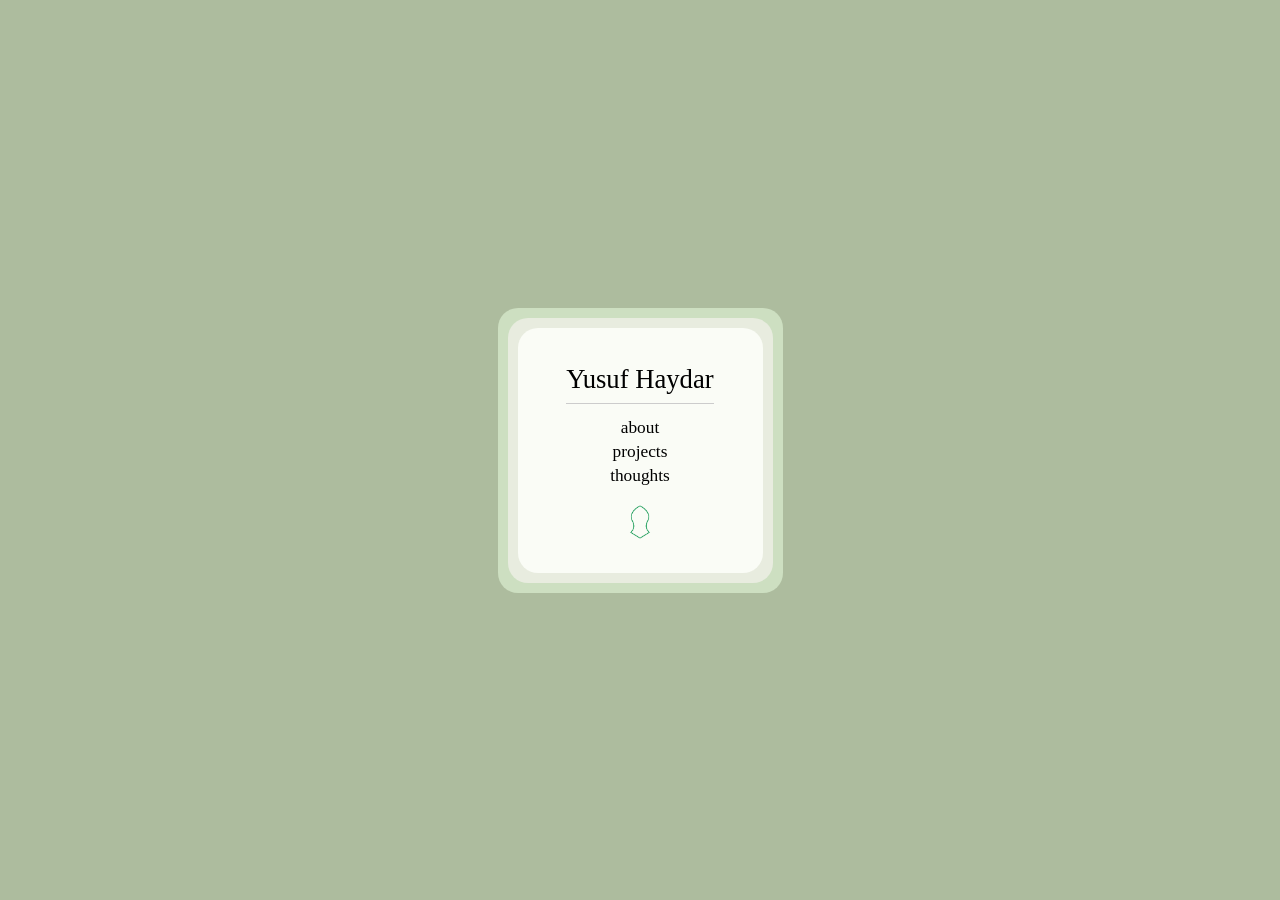
<file: index.html>
<!DOCTYPE html>
<html lang="en">
<head>
    <meta charset="UTF-8">
    <meta name="viewport" content="width=device-width, initial-scale=1.0">
    <title>Yusuf Haydar</title>
    <link rel="icon" type="image/x-icon" href="images/naalayn.png">
    <link rel="stylesheet" href="styles.css">
</head>
<body>
    <div class="body">
        <div class="container">
            <div class="rectangle green small_1">
                <div class="rectangle grey small_2">
                    <div class="rectangle white small_3">
                        <div class="section">
                            <div id="name" class="text"><a href="index.html">Yusuf Haydar</a></div>
                            <div class="divider"></div>
                        </div>
                        <div class="section">
                            <ul>
                                <li><div class="text button"><a href="about.html">about</a></div></li>
                                <li><div class="text button"><a href="projects.html">projects</a></div></li>
                                <li><div class="text button"><a href="thoughts.html">thoughts</a></div></li>
                            </ul>
                        </div>
                        <div class="section">
                            <img id="naalayn" src="images/naalayn.png"/>
                            <a id="attribution" href="https://www.vecteezy.com/free-vector/abstract">Abstract Vectors by Vecteezy</a>
                        </div>
                    </div>
                </div>	
            </div>
        </div>
    </div>
</body>
</html>
</file>
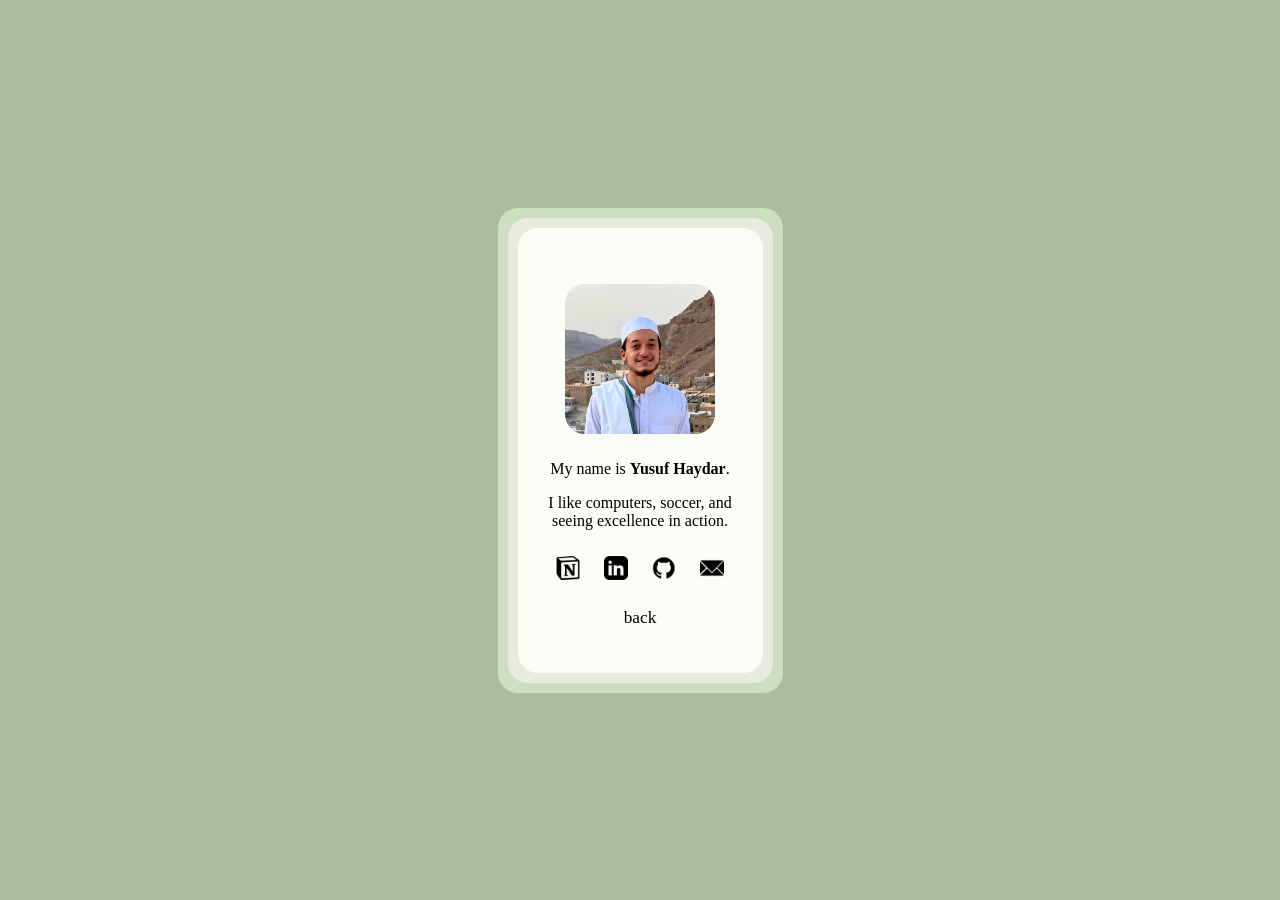
<file: about.html>
<!DOCTYPE html>
<html lang="en">
<head>
    <meta charset="UTF-8">
    <meta name="viewport" content="width=device-width, initial-scale=1.0">
    <title>Yusuf Haydar</title>
    <link rel="icon" type="image/x-icon" href="images/naalayn.png">
    <link rel="stylesheet" href="styles.css">
</head>
<body>
    <div class="body">
        <div class="container">
            <div class="rectangle green medium_1">
                <div class="rectangle grey medium_2">
                    <div class="rectangle white medium_3 top_bar">
                        <div class="section">
                            <img id="yusuf" src="images/yusuf.jpg"/>
                            <div class= "textbox">
                                <p>My name is <b>Yusuf Haydar</b>.</p>
                                <p>I like computers, soccer, and seeing excellence in action.</p>
                            </div>
                        </div>
                        <div class="section">
                            <p class="icons">
                                <a href="https://hayusuf.notion.site"><img src="icons/notion.png" alt="Notion" class="icon_img"/></a>
                                <a href="https://www.linkedin.com/in/hayusuf"><img src="icons/linkedin.png" alt="LinkedIn" class="icon_img"/></a>
                                <a href="https://github.com/hayusuf"><img src="icons/github.png" alt="GitHub" class="icon_img"/></a>
                                <a href="mailto:hayusuf@umich.edu"><img src="icons/email.png" alt="hayusuf@umich.edu" class="icon_img"/></a>
                            </p>
                        </div>
                        <div class="section">
                            <div class="text button"><a href="index.html">back</a></div>
                        </div>
                    </div>
                </div>	
            </div>
        </div>
    </div>
</body>
</html>
</file>
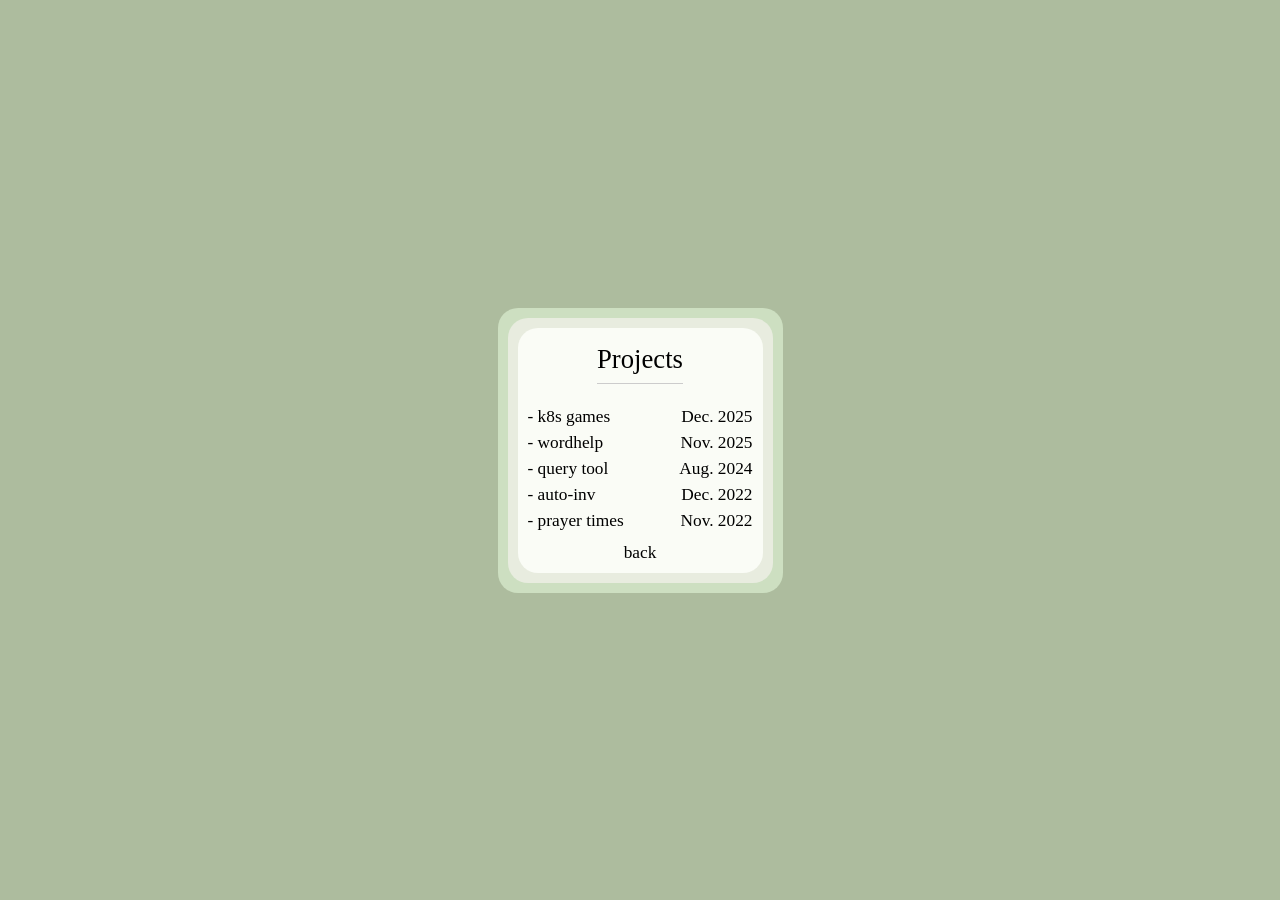
<file: projects.html>
<!DOCTYPE html>
<html lang="en">
<head>
    <meta charset="UTF-8">
    <meta name="viewport" content="width=device-width, initial-scale=1.0">
    <title>Yusuf Haydar</title>
    <link rel="icon" type="image/x-icon" href="images/naalayn.png">
    <link rel="stylesheet" href="styles.css">
</head>
<body>
    <div class="body">
        <div class="container">
            <div class="rectangle green small_1">
                <div class="rectangle grey small_2">
                    <div class="rectangle white small_3 justify_space">
                        <div class="section">
                            <div id="name" class="text">Projects</div>
                            <div class="divider"></div>
                        </div>
                        <div class="section project_list">
                            <div class="project_row"><div class="text button"><a class="project_name" href="projects/k8s_games.html">- k8s games</a><a class="project_date" href="projects/k8s_games_new.html">Dec. 2025</a></div></div>
                            <div class="project_row"><div class="text button"><a class="project_name" href="https://github.com/hayusuf/wordhelp">- wordhelp</a><a class="project_date" href="https://github.com/hayusuf/wordhelp">Nov. 2025</a></div></div>
                            <div class="project_row"><div class="text button"><a class="project_name" href="https://www.notion.so/hayusuf/Yusuf-Haydar-07859f975ddc4d06b362cb05ffa39756?source=copy_link#67869e51f16e4bda8f1d4490d65af7a4">- query tool</a><a class="project_date" href="https://www.notion.so/hayusuf/Yusuf-Haydar-07859f975ddc4d06b362cb05ffa39756?source=copy_link#67869e51f16e4bda8f1d4490d65af7a4">Aug. 2024</a></div></div>
                            <div class="project_row"><div class="text button"><a class="project_name" href="https://github.com/hayusuf/auto-inv">- auto-inv</a><a class="project_date" href="https://github.com/hayusuf/auto-inv">Dec. 2022</a></div></div>
                            <div class="project_row"><div class="text button"><a class="project_name" href="https://github.com/hayusuf/auto-update/">- prayer times</a><a class="project_date" href="https://github.com/hayusuf/auto-update/">Nov. 2022</a></div></div>
                        </div>
                        <div class="section">
                            <div class="text button"><a href="index.html">back</a></div>
                        </div>
                    </div>
                </div>	
            </div>
        </div>
    </div>
</body>
</html>
</file>
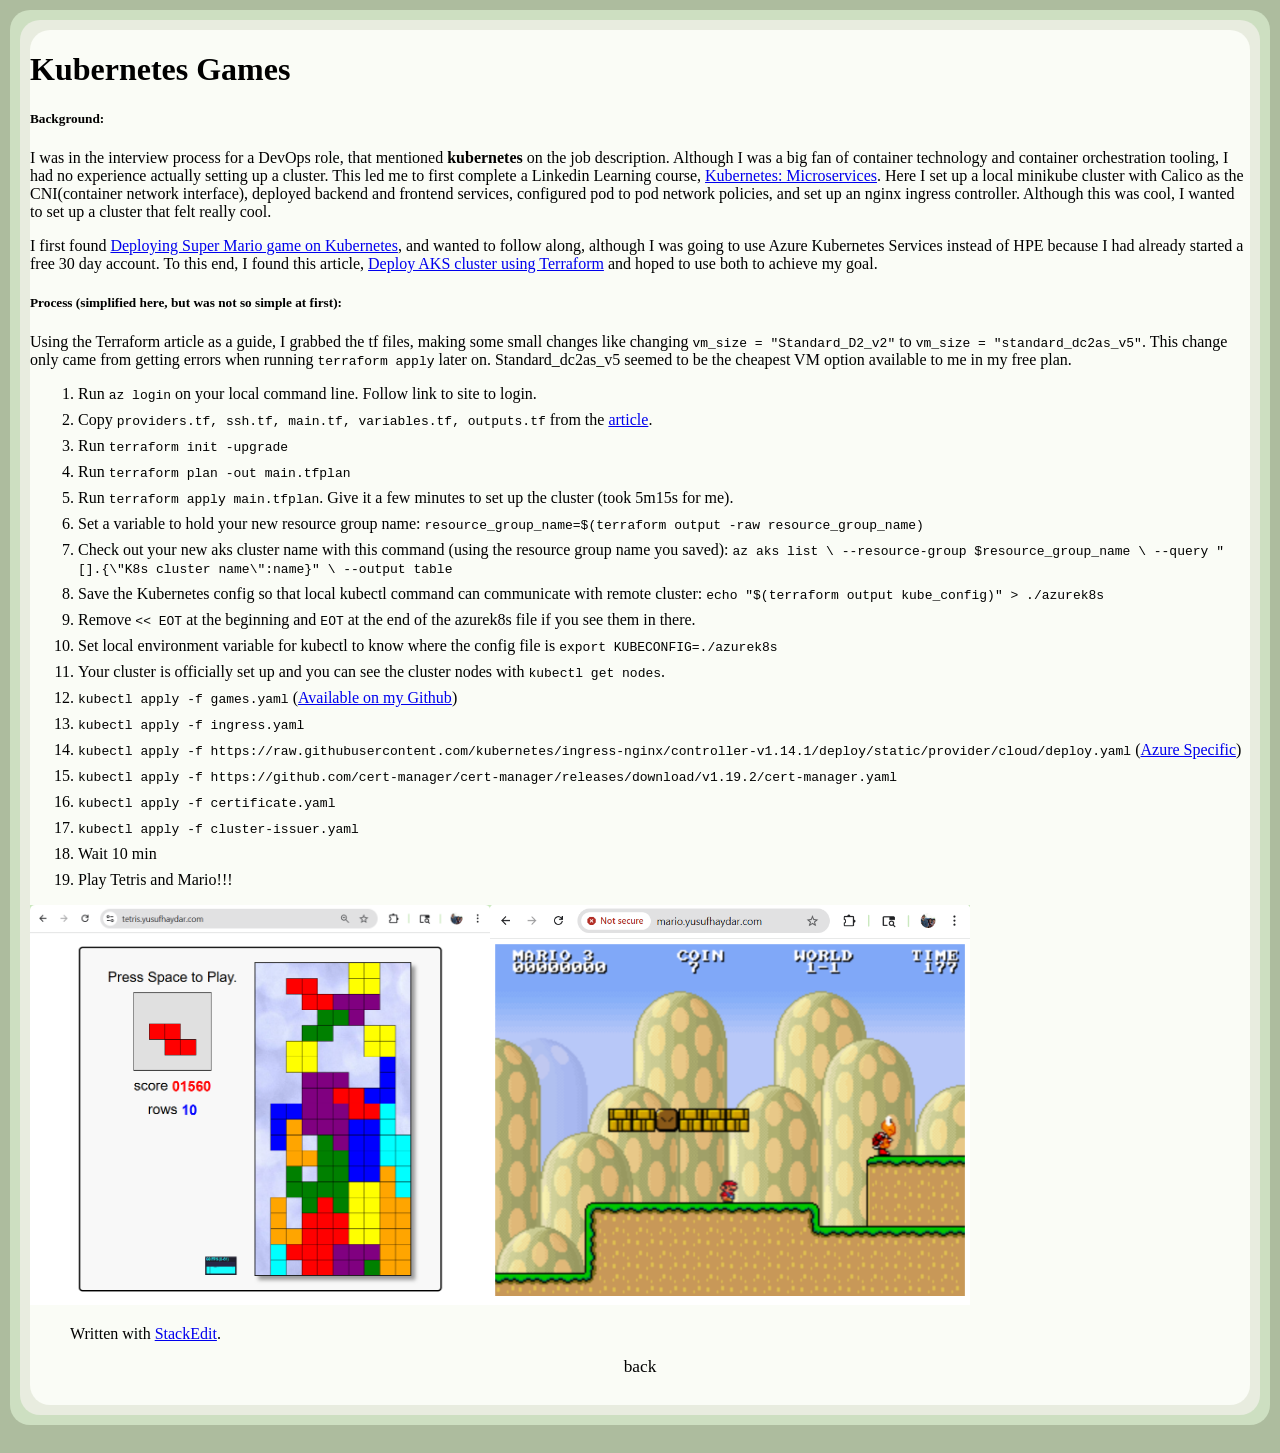
<file: projects/k8s_games.html>
﻿<!DOCTYPE html>
<html>

<head>
  <meta charset="utf-8">
  <meta name="viewport" content="width=device-width, initial-scale=1.0">
  <title>k8s_games</title>
  <link rel="icon" type="image/x-icon" href="images/naalayn.png">
  <link rel="stylesheet" href="https://stackedit.io/style.css" />
  <link rel="stylesheet" href="../styles.css" />
</head>

<body class="stackedit">
  <div class="rectangle green big">
    <div class="rectangle grey big">
      <div class="rectangle white big">
  <div class="stackedit__html"><h1 id="kubernetes-games">Kubernetes Games</h1>
<h5 id="background">Background:</h5>
<p>I was in the interview process for a DevOps role, that mentioned <strong>kubernetes</strong> on the job description. Although I was a big fan of container technology and container orchestration tooling, I had no experience actually setting up a cluster. This led me to first complete a Linkedin Learning course, <a href="https://www.linkedin.com/learning/kubernetes-microservices-23787657?u=0">Kubernetes: Microservices</a>. Here I set up a local minikube cluster with Calico as the CNI(container network interface), deployed backend and frontend services, configured pod to pod network policies, and set up an nginx ingress controller. Although this was cool, I wanted to set up a cluster that felt really cool.</p>
<p>I first found <a href="https://developer.hpe.com/blog/deploying-super-mario-game-on-kubernetes-in-hpe-greenlake-for-private-cloud-enterprise/">Deploying Super Mario game on Kubernetes</a>, and wanted to follow along, although I was going to use Azure Kubernetes Services instead of HPE because I had already started a free 30 day account. To this end, I found this article, <a href="https://learn.microsoft.com/en-us/azure/aks/learn/quick-kubernetes-deploy-terraform?pivots=development-environment-azure-cli">Deploy AKS cluster using Terraform</a> and hoped to use both to achieve my goal.</p>
<h1 id="section"></h1>
<h5 id="process-simplified-here-but-was-not-so-simple-at-first">Process (simplified here, but was not so simple at first):</h5>
<p>Using the Terraform article as a guide, I grabbed the tf files, making some small changes like changing <code>vm_size = "Standard_D2_v2"</code> to <code>vm_size = "standard_dc2as_v5"</code>. This change only came from getting errors when running <code>terraform apply</code> later on. Standard_dc2as_v5 seemed to be the cheapest VM option available to me in my free plan.</p>
<ol>
<li>Run <code>az login</code> on your local command line. Follow link to site to login.</li>
<li>Copy <code>providers.tf, ssh.tf, main.tf, variables.tf, outputs.tf</code> from the <a href="https://learn.microsoft.com/en-us/azure/aks/learn/quick-kubernetes-deploy-terraform?pivots=development-environment-azure-cli">article</a>.</li>
<li>Run <code>terraform init -upgrade</code></li>
<li>Run <code>terraform plan -out main.tfplan</code></li>
<li>Run <code>terraform apply main.tfplan</code>. Give it a few minutes to set up the cluster (took 5m15s for me).</li>
<li>Set a variable to hold your new resource group name: <code>resource_group_name=$(terraform output -raw resource_group_name)</code></li>
<li>Check out your new aks cluster name with this command (using the resource group name you saved): <code>az aks list \ --resource-group $resource_group_name \ --query "[].{\"K8s cluster name\":name}" \ --output table</code></li>
<li>Save the Kubernetes config so that local kubectl command can communicate with remote cluster: <code>echo "$(terraform output kube_config)" &gt; ./azurek8s</code></li>
<li>Remove <code>&lt;&lt; EOT</code> at the beginning and <code>EOT</code> at the end of the azurek8s file if you see them in there.</li>
<li>Set local environment variable for kubectl to know where the config file is <code>export KUBECONFIG=./azurek8s</code></li>
<li>Your cluster is officially set up and you can see the cluster nodes with <code>kubectl get nodes</code>.</li>
<li><code>kubectl apply -f games.yaml</code> (<a href="https://github.com/hayusuf/k8s_games">Available on my Github</a>)</li>
<li><code>kubectl apply -f ingress.yaml</code></li>
<li><code>kubectl apply -f https://raw.githubusercontent.com/kubernetes/ingress-nginx/controller-v1.14.1/deploy/static/provider/cloud/deploy.yaml</code> (<a href="https://kubernetes.github.io/ingress-nginx/deploy/#azure">Azure Specific</a>)</li>
<li><code>kubectl apply -f https://github.com/cert-manager/cert-manager/releases/download/v1.19.2/cert-manager.yaml</code></li>
<li><code>kubectl apply -f certificate.yaml</code></li>
<li><code>kubectl apply -f cluster-issuer.yaml</code></li>
<li>Wait 10 min</li>
<li>Play Tetris and Mario!!!</li>
</ol>
<img src="../images/tetris.png" alt="tetris" height="400"/><img src="../images/mario.png" alt="mario" height="400"/>

<blockquote>
<p>Written with <a href="https://stackedit.io/">StackEdit</a>.</p>
</blockquote>
<div class="section">
  <div class="text button"><a href="../projects.html">back</a></div>
</div>
</div>
</div>
</div>
</div>
</body>

</html>
</file>
<file: styles.css>
body {
	background-color: #ADBC9E;
	width: 100vw;
	height: 100vh;
	display: flex;
	margin: 0;
}

.body {
	margin: auto auto;
}

.container {
	display: flex;
	justify-content: center;
}

/* Text Properties */
.text {
	@font-face { font-family: 'IBM Plex Mono'; src: url('fonts/IBMPlexMono-Regular.ttf'); } 
	font-family: 'IBM Plex Mono';
	font-style: normal;
	font-weight: 400;
	font-size: 13pt;
	line-height: 16px;
	text-align: center;

	color: #000000;
}

ul {
	list-style-type: none;
	padding: 0;
	margin: 0;
	width: 100%
}

li {
	margin: 8px;
	height:max-content;

}

.button:hover {
	font-weight: bold;
}

.button a {
	text-decoration: none;
	color: #000000;
}

#name {
	font-size: 20pt;
	margin: 12px 0 8px 0;
}

#name a {
	text-decoration: none;
	color: #000000;
}


.divider {
  width: 100%; /* Spans the full width of its container */
  height: 1px; /* The thickness of the line */
  margin: 8px;
  background-color: #ccc; /* The color of the line */
}

.rectangle {
	display: flex;
	flex-direction: column;
    justify-content: center;
    align-items: center;
	border-radius: 20px;
}

.green {
	background: #CDDFC1;
}

.grey {
	
	background: #E8ECDF;
}

.white {
	background: #FAFCF6;
}

.small_1 {
	width: 285px;
	height: 285px;
}

.small_2 {
	width: 265px;
	height: 265px;
}

.small_3 {
	width: 245px;
	height: 245px;
}

.medium_1 {
	width: 285px;
	height: 485px;
}

.medium_2 {
	width: 265px;
	height: 465px;
}

.medium_3 {
	width: 245px;
	height: 445px;
}

.big {
	width: auto;
	height: 100%;
	margin: 10px 10px;
}

#naalayn {
	width: 40px;
	height: auto;
	margin: 10px;
	margin-bottom: 0;
}

#yusuf {
	justify-self: center;
	width: 150px;
	height: auto;
	margin: 10px;
	border-radius: 20px;
}

.section {
	display: flex;
	flex-direction: column;
    justify-content: center;
    align-items: center;
}

#attribution {
	margin:0;
	font-size: 0px;
}

.section>.textbox {
	margin: 0px 20px;
	text-align: center;
}

.top_bar {
	justify-content: center;
}

.icon_img {
    width: 24x;
    height: 24px;
	margin: 10px;
}

.textbox>p {
	margin-bottom: 0;
}

.justify_space {
	justify-content: space-evenly;
}

.project_list {
	width: 100%;
}

.project_row {
	width: 100%;
	line-height: 20px;
}

.project_name {
	margin: 5px 10px;
	float: left;
}

.project_date {
	margin: 5px 10px;
	float: right;
}

.stackedit {
	height: 100%;
	width:100%;
	min-width: 600px;
	justify-content: center;
}

.stackedit__html{
	margin-bottom: 30px;
}
</file>
